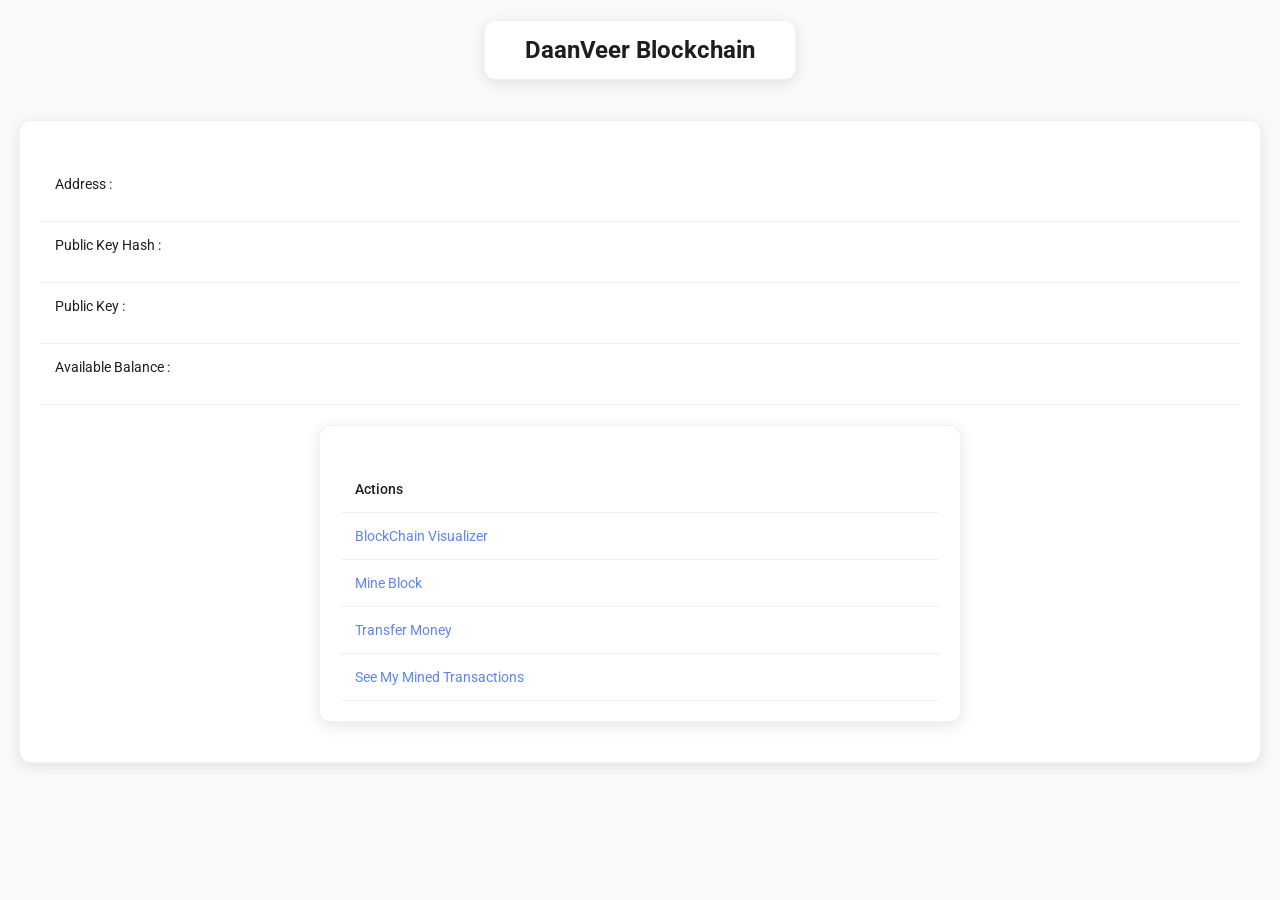
<file: frontend/index.html>
<!DOCTYPE html>
<html lang="en">

<head>
    <meta charset="UTF-8">
    <meta http-equiv="X-UA-Compatible" content="IE=edge">
    <meta name="viewport" content="width=device-width, initial-scale=1.0">
    <title>Our Blockchain</title>
    <link rel="preconnect" href="https://fonts.googleapis.com">
    <link rel="preconnect" href="https://fonts.gstatic.com" crossorigin>
    <link href="https://fonts.googleapis.com/css2?family=Roboto:wght@400;500;700&display=swap" rel="stylesheet">
    <link rel="stylesheet" href="./style.css">
</head>


<body>
    <div class="actions">
        <h2>DaanVeer Blockchain</h2>
    </div>
    <div class="txTable">
        <table class="table">
            <tbody>
                <tr>
                    <td>Address : <p id="address"></p></td>
                </tr>
                <tr>
                    <td>Public Key Hash : <p id="pkhash"></p></td>
                </tr>
                <tr>
                    <td>Public Key : <p id="pk"></p></td>
                </tr>
                <tr>
                    <td>Available Balance : <p id="balance"></p></td>
                </tr>
            </tbody>
        </table>

    <div class="txTable" id="secondTxTable">
        <table class="table">
            <tbody id="latestBlockTable">
                <tr>
                    <th>
                        Actions
                    </th>
                </tr>
                <tr>
                    <td>
                        <a href="./visualise/latestblock.html" target="_blank"
                            rel="noopener noreferrer">BlockChain
                            Visualizer</a>
                    </td>
                </tr>
                <tr>
                    <td>
                        <a href="./mineBlock/mineblock.html" target="_blank" rel="noopener noreferrer">Mine Block</a>
                    </td>
                </tr>
    
                <tr>
                    <td>
                        <a href="./transaction/transfer.html" target="_blank" rel="noopener noreferrer">Transfer Money</a>
                    </td>
                </tr>
                <tr>
                    <td>
                        <a href="walletInfo/minedTxn.html" target="_blank" rel="noopener noreferrer">See My Mined
                            Transactions</a>
                    </td>
                </tr>
                
            </tbody>
        </table>
    </div>
    <script src="./main.js"></script>
</body>

</html>
</file>
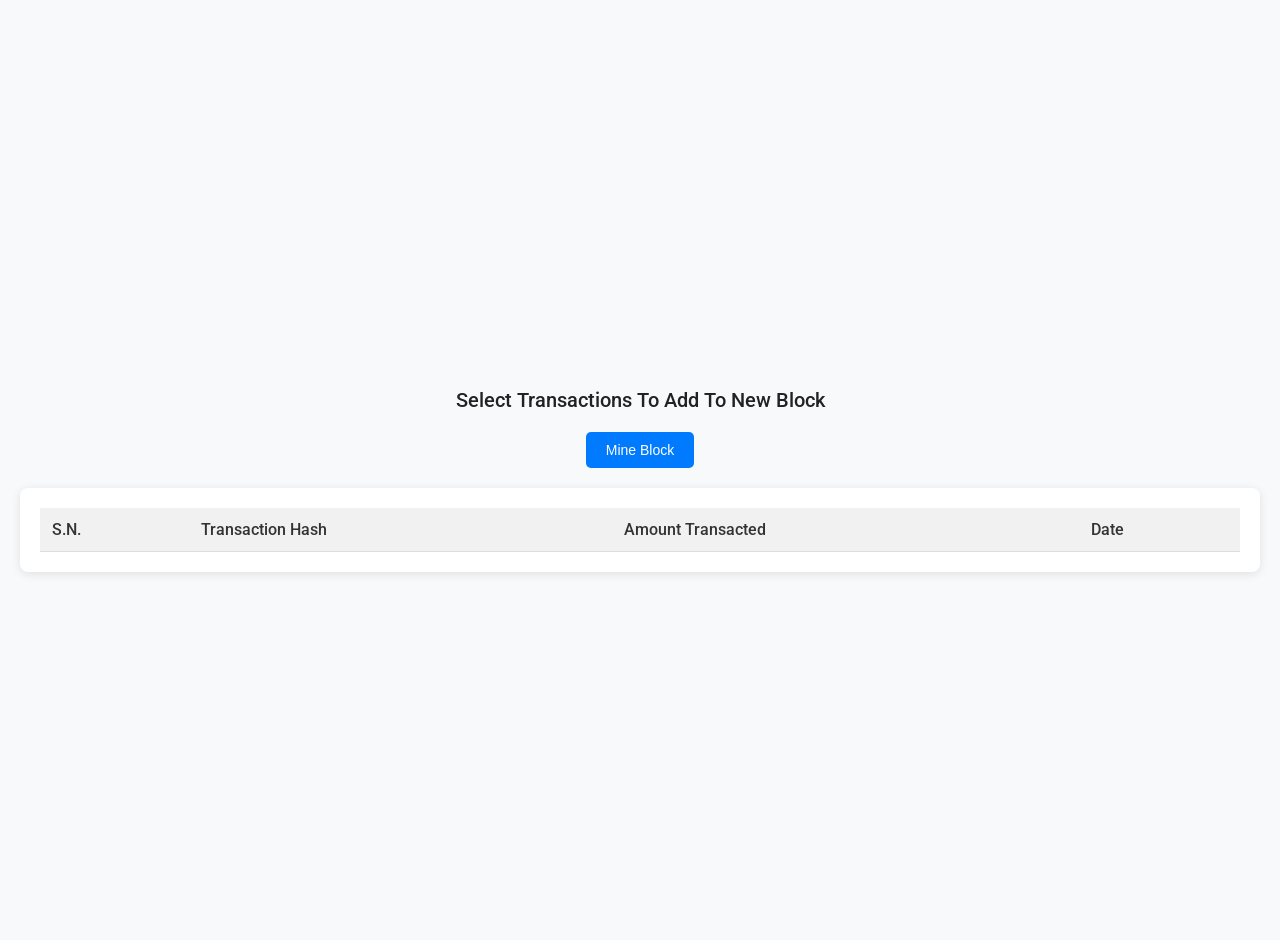
<file: frontend/mineBlock/mineblock.html>
<!DOCTYPE html>
<html lang="en">

<head>
    <meta charset="UTF-8">
    <meta http-equiv="X-UA-Compatible" content="IE=edge">
    <meta name="viewport" content="width=device-width, initial-scale=1.0">
    <title>Document</title>
    <link rel="preconnect" href="https://fonts.googleapis.com">
    <link rel="preconnect" href="https://fonts.gstatic.com" crossorigin>
    <link href="https://fonts.googleapis.com/css2?family=Roboto:wght@400;500;700&display=swap" rel="stylesheet">
    <link rel="stylesheet" href="style.css">
</head>

<body>
    <div class="actions">
        <h3>Select Transactions To Add To New Block</h3>
    </div>
	<form id="txSelect">
		<button class="btn" type="submit" id="txSubmit">Mine Block</button>
	</form>
    <div class="txTable">
        <table class="table">
            <tbody id="minedTransactions">
                <tr>
					<th>S.N.</th>
                    <th>Transaction Hash</th>
                    <th>Amount Transacted</th>
                    <th>Date</th>
                </tr>
            </tbody>
        </table>
    </div>
    <script src="./mineblock.js"></script>
</body>

</html>
</file>
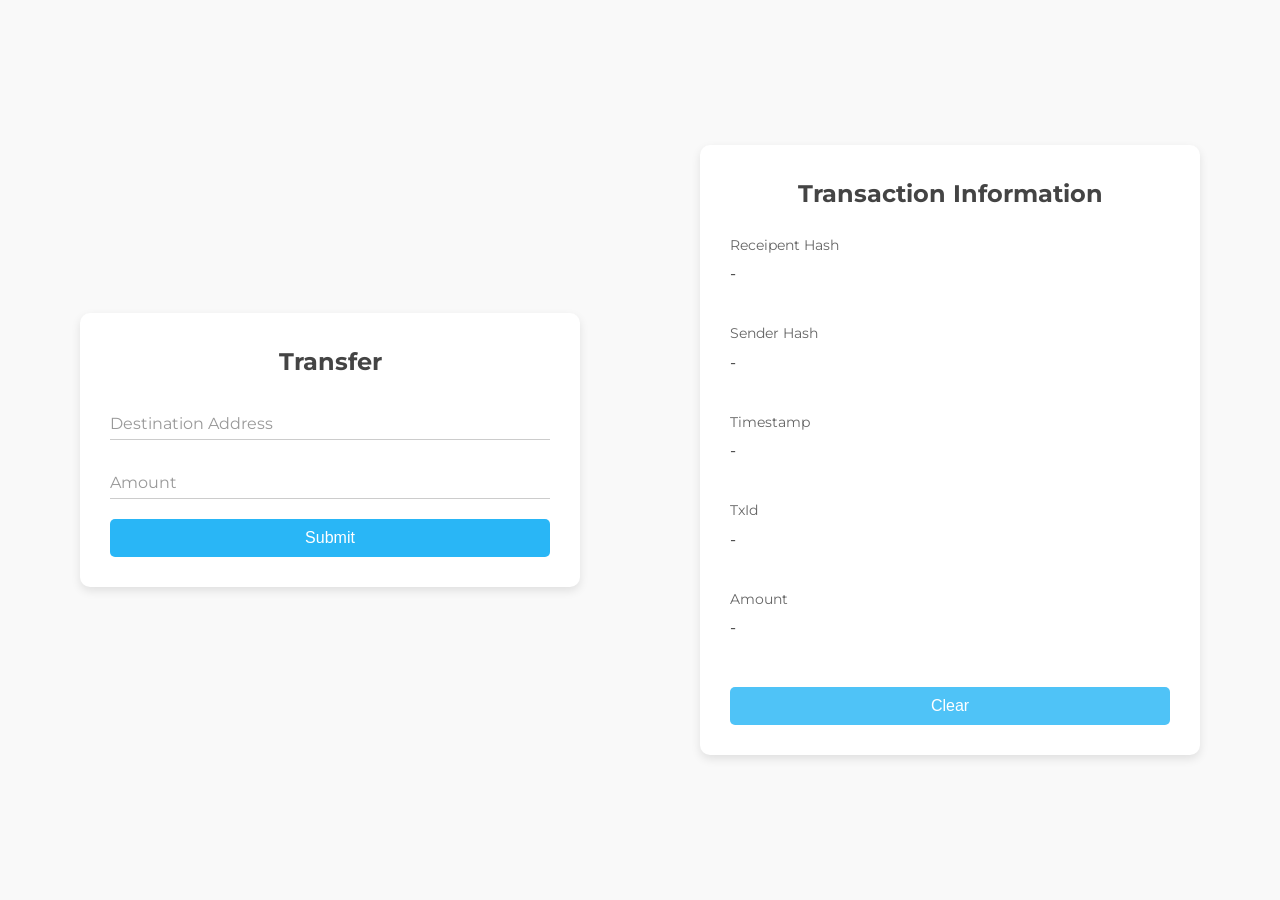
<file: frontend/transaction/transfer.html>
<!DOCTYPE html>
<html lang="en">

<head>
    <meta charset="UTF-8">
    <meta http-equiv="X-UA-Compatible" content="IE=edge">
    <meta name="viewport" content="width=device-width, initial-scale=1.0">
    <title>Transfer</title>
    <link href="https://fonts.googleapis.com/css2?family=Montserrat&display=swap" rel="stylesheet">
    <link rel="stylesheet" href="./style.css">
</head>

<body>
    <div class="login-box">
        <h2>Transfer</h2>
        <form id="transfer-form">
            <div class="user-box">
                <input type="text" name="destination" required="">
                <label for="destination">Destination Address</label>
            </div>
            <div class="user-box">
                <input type="number" name="amount" required="">
                <label for="amount">Amount</label>
            </div>
            <button id="submit-btn" class="btn" type="submit">Submit</button>
        </form>
    </div>

    <div class="info">
        <h2>Transaction Information</h2>
            <div class="info-box">
                <label>Receipent Hash</label>
                <p id="r-hash" class="val">-</p><br>
                <label>Sender Hash</label>
                <p id="s-hash" class="val">-</p><br>
                <label>Timestamp</label>
                <p id="tstamp" class="val">-</p><br>
                <label >TxId</label>
                <p id="txid" class="val">-</p><br>
                <label >Amount</label>
                <p id="amount" class="val">-</p><br>
            </div>
            <button id="clear-btn" class="btn" type="button">Clear</button>
    </div>
    <script src="./transfer.js"></script>
</body>

</html>
</file>
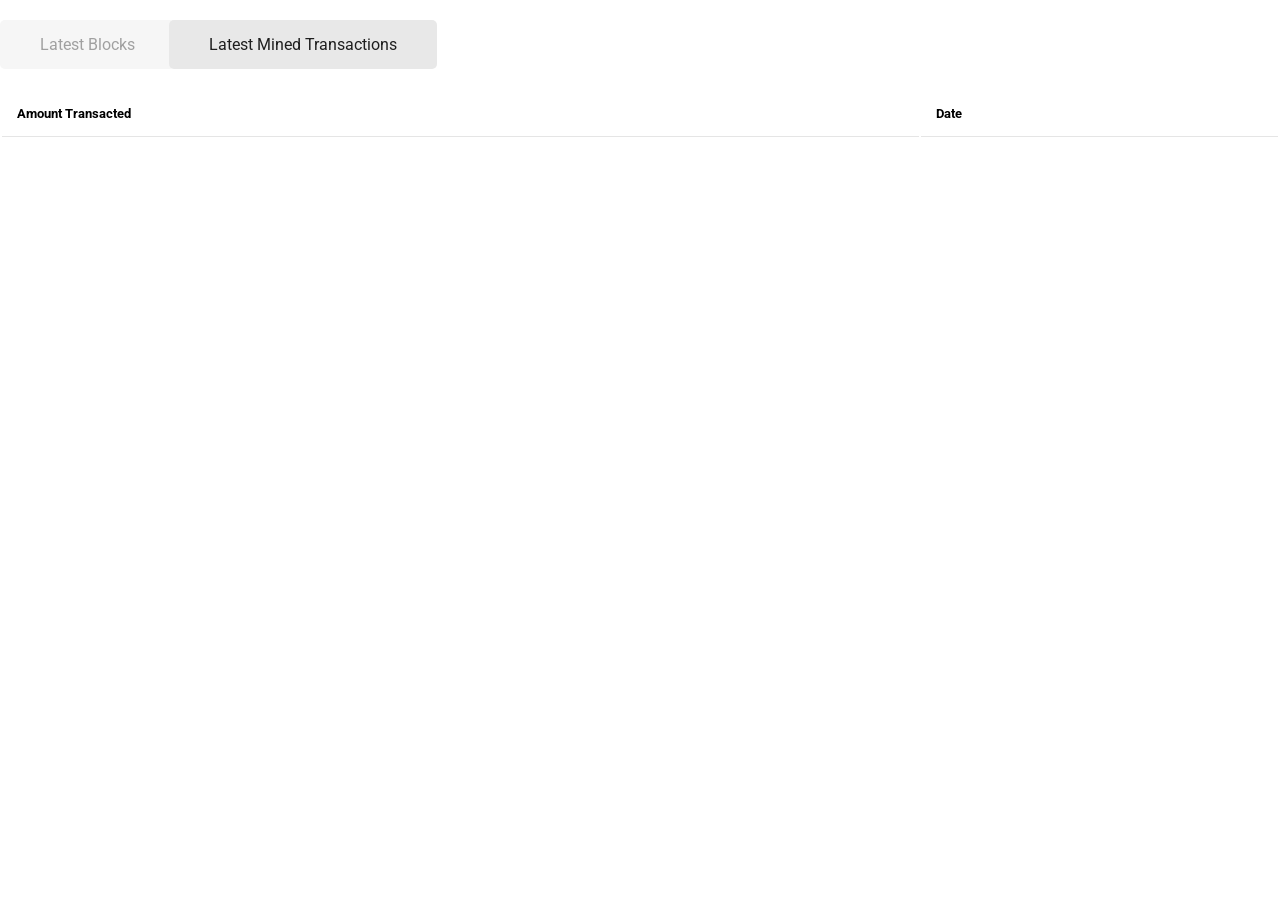
<file: frontend/visualise/getlastntx.html>
<!DOCTYPE html>
<html lang="en">

<head>
    <meta charset="UTF-8">
    <meta http-equiv="X-UA-Compatible" content="IE=edge">
    <meta name="viewport" content="width=device-width, initial-scale=1.0">
    <title>Document</title>
    <link rel="preconnect" href="https://fonts.googleapis.com">
    <link rel="preconnect" href="https://fonts.gstatic.com" crossorigin>
    <link href="https://fonts.googleapis.com/css2?family=Roboto:wght@400;500;700&display=swap" rel="stylesheet">
    <link rel="stylesheet" href="style.css">
</head>

<body>
    <div class="actions">
        <a href="./latestBlock.html">Latest Blocks</a>
        <a href="./minedTransactions.html" class="active">Latest Mined Transactions</a>
    </div>

    <div class="txTable">
        <table class="table">
            <tbody id="minedTransactions">
                <tr>
                    <th>Amount Transacted</th>
                    <th>Date</th>
                </tr>
            </tbody>
        </table>
    </div>
    <script src="./getlastntx.js"></script>
</body>

</html>
</file>
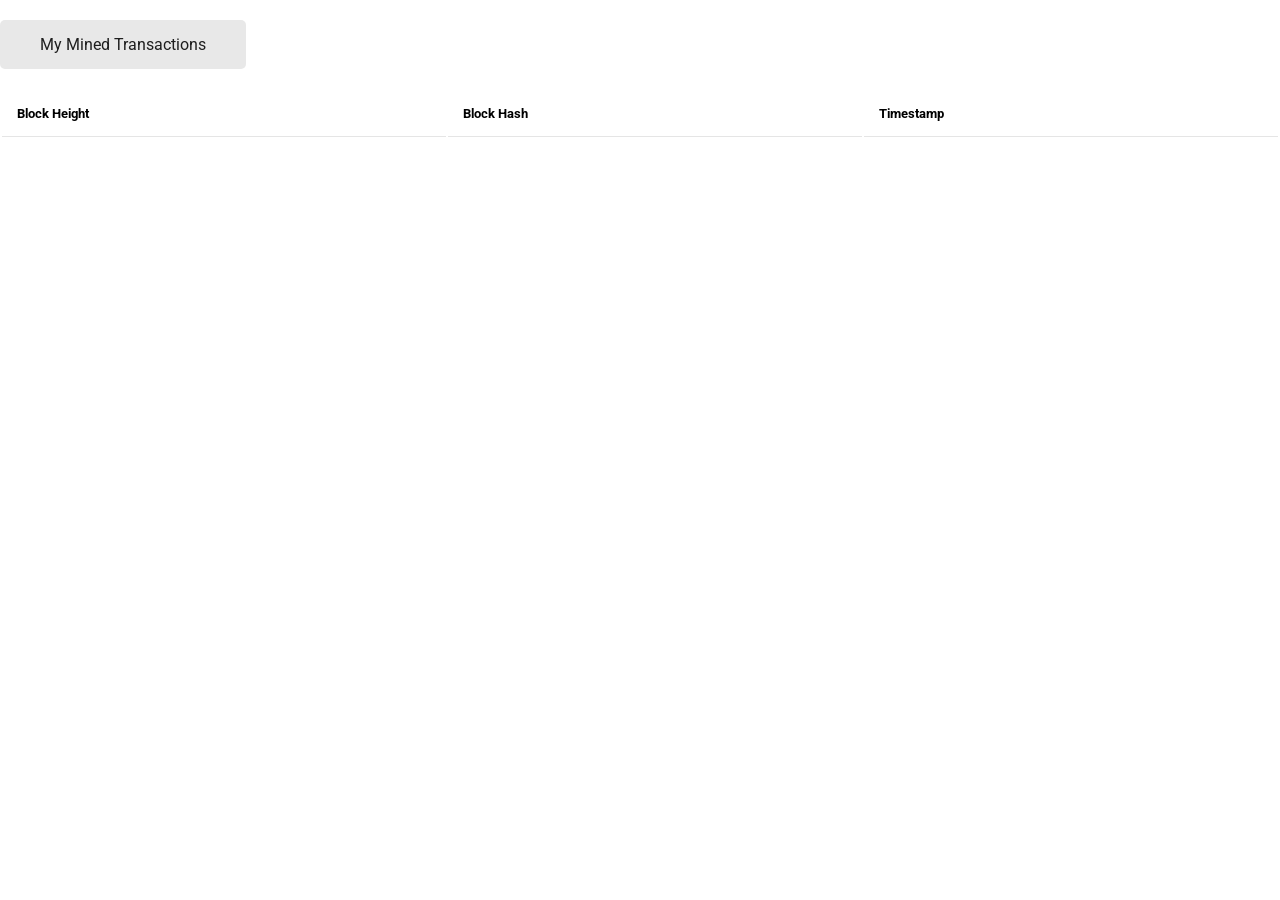
<file: frontend/walletInfo/minedTxn.html>
<!DOCTYPE html>
<html lang="en">

<head>
    <meta charset="UTF-8">
    <meta http-equiv="X-UA-Compatible" content="IE=edge">
    <meta name="viewport" content="width=device-width, initial-scale=1.0">
    <title>My Mined Block</title>
    <link rel="preconnect" href="https://fonts.googleapis.com">
    <link rel="preconnect" href="https://fonts.gstatic.com" crossorigin>
    <link href="https://fonts.googleapis.com/css2?family=Roboto:wght@400;500;700&display=swap" rel="stylesheet">
    <link rel="stylesheet" href="style.css">
</head>

<body>
    <div class="actions">
        <a href="./minedTxn.html" class="active">My Mined Transactions</a>
    </div>

    <div class="txTable">
        <table class="table">
            <tbody id="latestBlockTable">
                <tr>
                    <th>Block Height</th>
                    <th>Block Hash</th>
                    <th>Timestamp</th>
                </tr>
            </tbody>
        </table>
    </div>
    <script src="./minedTxn.js"></script>
</body>

</html>
</file>
<file: frontend/style.css>
html {
    height: 100%;
}

body {
    margin: 0;
    padding: 0;
    font-family: 'Roboto', sans-serif;
    background: #f9fafb;
    color: #1e1e1e;
    min-height: 100vh;
}

.actions {
    margin-top: auto;
    text-align: center;
}

.actions h2 {
    display: inline-block;
    padding: 15px 40px;
    border-radius: 12px;
    background: #ffffff;
    color: #1e1e1e;
    font-size: 1.5rem;
    font-weight: 700;
    box-shadow: 0 4px 16px rgba(0, 0, 0, 0.1);
    border: 1px solid rgba(0, 0, 0, 0.05);
    transition: all 0.3s ease;
}

.actions h2:hover {
    background: #f6f6f6;
    transform: translateY(-2px);
    box-shadow: 0 6px 20px rgba(0, 0, 0, 0.15);
    cursor: pointer;
}

.txTable {
    width: 100%;
    max-width: 1200px;
    margin: 20px auto;
    padding: 20px;
    background: #ffffff;
    border-radius: 12px;
    box-shadow: 0 4px 16px rgba(0, 0, 0, 0.1);
    border: 1px solid rgba(0, 0, 0, 0.05);
}

.txTable #secondTxTable {
    margin-top: 20px;
    width: 50%;
}

.table {
    width: 100%;
    margin-top: 20px;
    table-layout: fixed;
    border-collapse: collapse;
}

.table th a {
    color: #5e84f7;
    text-decoration: none;
    font-size: 14px;
    padding-left: 15px;
    transition: all 0.3s ease;
}

.table th a:hover {
    color: #4b80ff;
    text-decoration: underline;
}

.table th a i {
    position: absolute;
    margin-left: -25px;
    margin-top: -2px;
}

.table td,
.table th {
    text-align: left;
    padding: 15px;
    font-size: 14px !important;
    font-weight: 500;
    border-bottom: 1px solid rgba(0, 0, 0, 0.05);
}

.table td {
    font-weight: 400;
    color: #1e1e1e;
}

.table td a {
    color: #5e84f7;
    text-decoration: none;
    transition: all 0.3s ease;
}

.table td a:hover {
    color: #4b80ff;
    text-decoration: underline;
}

.table td span {
    color: #939393;
}

.table td .hashLoader {
    width: 250px;
}

.table tr:hover {
    background: rgba(0, 0, 0, 0.02);
    transition: all 0.3s ease;
}

.table .hidden {
    display: none;
}

.table .expandFlex {
    display: flex;
    margin-bottom: 50px;
}

.table .expandFlex .fromHolder,
.table .expandFlex .toHolder {
    width: 48%;
    padding: 10px;
}

.table .expandFlex .arrow {
    text-align: center;
    padding-top: 8px;
    color: #5e84f7;
}

#pk {
    word-wrap: break-word;
    color: #5e84f7;
}
</file>
<file: frontend/mineBlock/style.css>
body {
    font-family: 'Roboto', sans-serif;
    background: #f8f9fa;
    margin: auto;
    padding: 20px;
    display: flex;
    flex-direction: column;
    align-items: center;
    justify-content: center;
    min-height: 100vh;
    color: #333;
}

.actions h3 {
    font-size: 20px;
    font-weight: 500;
    color: #222;
    margin-bottom: 20px;
    text-align: center;
}

form {
    display: flex;
    justify-content: center;
    margin-bottom: 20px;
}

.btn {
    background: #007bff;
    color: white;
    border: none;
    padding: 10px 20px;
    border-radius: 5px;
    cursor: pointer;
    font-size: 14px;
    transition: background 0.3s ease;
}

.btn:hover {
    background: #0056b3;
}

.txTable {
    width: 100%;
    max-width: 1200px;
    background: white;
    padding: 20px;
    border-radius: 8px;
    box-shadow: 0 2px 10px rgba(0, 0, 0, 0.1);
    overflow-x: auto;
}

.table {
    width: 100%;
    border-collapse: collapse;
}

.table th, .table td {
    padding: 12px;
    text-align: left;
    border-bottom: 1px solid #ddd;
}

.table th {
    background: #f1f1f1;
    font-weight: 500;
}

.table tr:hover {
    background: #f9f9f9;
}

@media (max-width: 600px) {
    .txTable {
        padding: 15px;
    }
    .btn {
        width: 100%;
    }
}


#txSelect {
    display: flex;
    flex-wrap: wrap;
    gap: 10px; 
    align-items: center; 
    justify-content: flex-start; 
    margin-bottom: 20px;
}

#txSelect input[type="checkbox"] {
    margin: 0; /* Remove default margin */
    width: 16px; /* Set a fixed width */
    height: 16px; /* Set a fixed height */
    cursor: pointer; /* Add pointer cursor */
}

#txSelect label {
    margin: 0; /* Remove default margin */
    font-size: 14px; /* Set font size */
    cursor: pointer; /* Add pointer cursor */
    display: flex; /* Use flexbox for alignment */
    align-items: center; /* Align text vertically */
    gap: 5px; /* Space between checkbox and label */
}
</file>
<file: frontend/transaction/style.css>
/* General Reset */
* {
    margin: 0;
    padding: 0;
    box-sizing: border-box;
}

/* Body Styling */
body {
    font-family: 'Montserrat', sans-serif;
    background-color: #f9f9f9;
    color: #333;
    line-height: 1.6;
    padding: 20px;
    display: flex;
    justify-content: center;
    align-items: center;
    min-height: 100vh;
}

/* Container for both boxes */
.container {
    display: flex;
    gap: 50px; /* Space between the two boxes */
    width: 90%;
    max-width: 1200px; /* Wider container */
    justify-content: center;
}

/* Login Box Styling */
.login-box, .info {
    background-color: #fff;
    padding: 30px;
    border-radius: 10px;
    box-shadow: 0 4px 10px rgba(0, 0, 0, 0.1);
    width: 50%; /* Each box takes up roughly half the container */
    max-width: 500px; /* Wider boxes */
    margin: auto;
}

.login-box h2, .info h2 {
    font-size: 24px;
    margin-bottom: 20px;
    text-align: center;
    color: #444;
}

/* Form Styling */
.user-box {
    position: relative;
    margin-bottom: 20px;
}

.user-box input {
    width: 100%;
    padding: 10px 0;
    font-size: 16px;
    color: #333;
    border: none;
    border-bottom: 1px solid #ccc;
    outline: none;
    background: transparent;
    transition: border-color 0.3s ease;
}

.user-box input:focus {
    border-bottom-color: #666;
}

.user-box label {
    position: absolute;
    top: 10px;
    left: 0;
    font-size: 16px;
    color: #999;
    pointer-events: none;
    transition: 0.3s ease;
}

.user-box input:focus ~ label,
.user-box input:valid ~ label {
    top: -10px;
    font-size: 12px;
    color: #666;
}

/* Button Styling */
.btn {
    width: 100%;
    padding: 10px;
    font-size: 16px;
    color: #fff;
    background-color: #29B6F6;
    border: none;
    border-radius: 5px;
    cursor: pointer;
    transition: background-color 0.3s ease;
}

.btn:hover {
    background-color: #039BE5;
}

/* Info Box Styling */
.info-box {
    margin-bottom: 20px;
}

.info-box label {
    font-size: 14px;
    color: #666;
    display: block;
    margin-top: 10px;
}

.info-box .val {
    font-size: 16px;
    color: #333;
    margin-top: 5px;
    word-wrap: break-word; 
    overflow-wrap: break-word; 
    white-space: normal; 
}

/* Clear Button Styling */
#clear-btn {
    background-color: #4FC3F7;
}

#clear-btn:hover {
    background-color: #c0392b;
}
</file>
<file: frontend/visualise/style.css>
html {
    height: 100%;
}

body {
    margin: 0;
    padding: 0;
    font-family: 'Roboto', sans-serif;
}

.actions {
    margin-top: 20px
}

.actions a {
    display: inline-block;
    padding: 15px 40px;
    border-radius: 5px;
    background-clip: padding-box;
    background: #f6f6f6;
    color: #a0a0a0;
    text-decoration: none;
    margin-right: -10px;
    position: relative
}

.actions a:hover {
    background: #dadada;
    color: #fff;
    transition: all .3s ease-out;
    z-index: 1000
}

.actions a.active {
    z-index: 100;
    background: #e8e8e8;
    color: #1e1e1e;
}

.txTable {
    width: 100%;
    /* overflow-x: scroll */
}

.table {
    width: 100%;
    margin-top: 20px
}

.table th a {
    color: #5e84f7;
    text-decoration: none;
    font-size: 12px;
    padding-left: 15px
}

.table th a i {
    position: absolute;
    margin-left: -25px;
    margin-top: -2px
}

.table th a:hover {
    text-decoration: underline
}

.table td,
.table th {
    text-align: left;
    padding: 15px;
    font-size: 13px !important;
    font-weight: 700;
    border-bottom: 1px solid #e5e5e5
}

.table td {
    font-weight: 400
}

.table td a {
    color: #5e84f7;
    text-decoration: none
}

.table td a:hover {
    text-decoration: underline
}

.table td span {
    color: #939393
}

.table td .hashLoader {
    width: 250px
}

.table tr:hover {
    background: #f1f1f1;
    transition: all .3s ease-out
}

.table .hidden {
    display: none
}

.table .expandFlex {
    display: flex;
    margin-bottom: 50px;
}

.table .expandFlex .fromHolder,
.table .expandFlex .toHolder {
    width: 48%;
    padding: 10px;
}

.table .expandFlex .arrow {
    text-align: center;
    padding-top: 8px
}
</file>
<file: frontend/walletInfo/style.css>
html {
    height: 100%;
}

body {
    margin: 0;
    padding: 0;
    font-family: 'Roboto', sans-serif;
}

.actions {
    margin-top: 20px
}

.actions a {
    display: inline-block;
    padding: 15px 40px;
    border-radius: 5px;
    background-clip: padding-box;
    background: #f6f6f6;
    color: #a0a0a0;
    text-decoration: none;
    margin-right: -10px;
    position: relative
}

.actions a:hover {
    background: #dadada;
    color: #fff;
    transition: all .3s ease-out;
    z-index: 1000
}

.actions a.active {
    z-index: 100;
    background: #e8e8e8;
    color: #1e1e1e;
}

.txTable {
    width: 100%;
    /* overflow-x: scroll */
}

.table {
    width: 100%;
    margin-top: 20px
}

.table th a {
    color: #5e84f7;
    text-decoration: none;
    font-size: 12px;
    padding-left: 15px
}

.table th a i {
    position: absolute;
    margin-left: -25px;
    margin-top: -2px
}

.table th a:hover {
    text-decoration: underline
}

.table td,
.table th {
    text-align: left;
    padding: 15px;
    font-size: 13px !important;
    font-weight: 700;
    border-bottom: 1px solid #e5e5e5
}

.table td {
    font-weight: 400
}

.table td a {
    color: #5e84f7;
    text-decoration: none
}

.table td a:hover {
    text-decoration: underline
}

.table td span {
    color: #939393
}

.table td .hashLoader {
    width: 250px
}

.table tr:hover {
    background: #f1f1f1;
    transition: all .3s ease-out
}

.table .hidden {
    display: none
}

.table .expandFlex {
    display: flex;
    margin-bottom: 50px;
}

.table .expandFlex .fromHolder,
.table .expandFlex .toHolder {
    width: 48%;
    padding: 10px;
}

.table .expandFlex .arrow {
    text-align: center;
    padding-top: 8px
}
</file>
